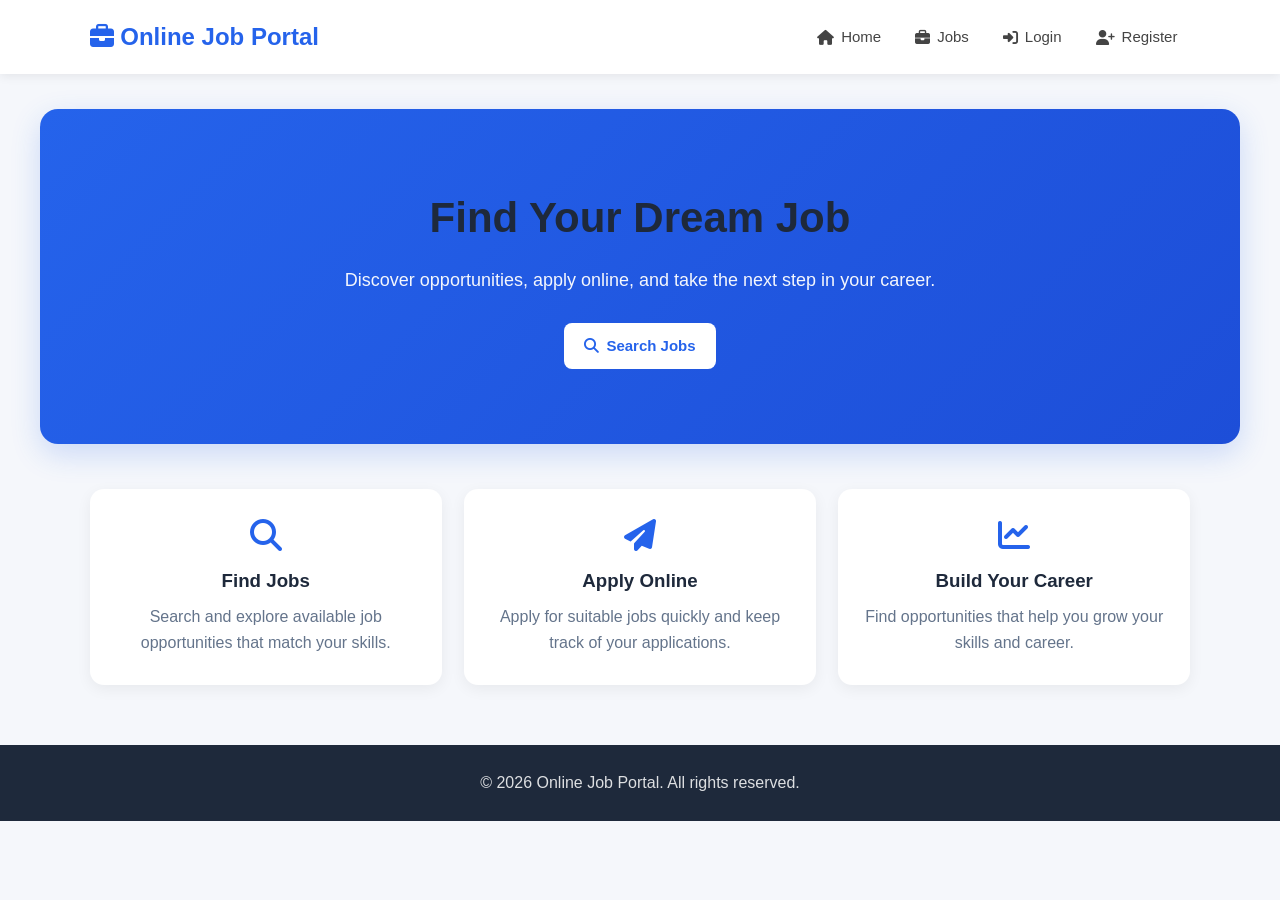
<file: frontend/index.html>
<!DOCTYPE html>
<html lang="en">

<head>
    <meta charset="UTF-8">
    <meta name="viewport" content="width=device-width, initial-scale=1.0">

    <title>Online Job Portal</title>

    <!-- Font Awesome -->
    <link rel="stylesheet"
          href="https://cdnjs.cloudflare.com/ajax/libs/font-awesome/6.5.2/css/all.min.css">

    <!-- Main CSS -->
    <link rel="stylesheet" href="style.css">
</head>

<body>

    <!-- =========================
         NAVIGATION
    ========================== -->

    <nav>

        <h2>
            <i class="fa-solid fa-briefcase"></i>
            Online Job Portal
        </h2>

        <ul id="navigationMenu">
            <!-- Navigation created by JavaScript -->
        </ul>

    </nav>


    <!-- =========================
         HERO SECTION
    ========================== -->

    <section class="hero">

        <h1>
            Find Your Dream Job
        </h1>

        <p>
            Discover opportunities, apply online,
            and take the next step in your career.
        </p>

        <a href="jobs.html" class="btn">

            <i class="fa-solid fa-magnifying-glass"></i>
            Search Jobs

        </a>

    </section>


    <!-- =========================
         FEATURES
    ========================== -->

    <section class="features">

        <div class="feature-card">

            <i class="fa-solid fa-magnifying-glass"></i>

            <h3>
                Find Jobs
            </h3>

            <p>
                Search and explore available job
                opportunities that match your skills.
            </p>

        </div>


        <div class="feature-card">

            <i class="fa-solid fa-paper-plane"></i>

            <h3>
                Apply Online
            </h3>

            <p>
                Apply for suitable jobs quickly
                and keep track of your applications.
            </p>

        </div>


        <div class="feature-card">

            <i class="fa-solid fa-chart-line"></i>

            <h3>
                Build Your Career
            </h3>

            <p>
                Find opportunities that help you
                grow your skills and career.
            </p>

        </div>

    </section>


    <!-- =========================
         FOOTER
    ========================== -->

    <footer>

        <p>
            © 2026 Online Job Portal.
            All rights reserved.
        </p>

    </footer>


    <!-- =========================
         JAVASCRIPT
    ========================== -->

    <script>

        const navigationMenu =
            document.getElementById("navigationMenu");


        /*
         * Get login information
         */

        const loggedInEmail =
            localStorage.getItem("loggedInEmail");

        const loggedInRole =
            localStorage.getItem("loggedInRole");


        /* =========================
           LOGGED-IN USER
        ========================== */

        if (loggedInEmail) {

            /*
             * Common navigation
             */

            let navigationHTML = `

                <li>
                    <a href="index.html">
                        <i class="fa-solid fa-house"></i>
                        Home
                    </a>
                </li>

                <li>
                    <a href="jobs.html">
                        <i class="fa-solid fa-briefcase"></i>
                        Jobs
                    </a>
                </li>
            `;


            /*
             * Admin navigation
             */

            if (loggedInRole === "Admin") {

                navigationHTML += `

                    <li>
                        <a href="admin.html">
                            <i class="fa-solid fa-user-shield"></i>
                            Admin Panel
                        </a>
                    </li>

                `;

            }


            /*
             * Job Seeker navigation
             */

            else {

                navigationHTML += `

                    <li>
                        <a href="my-applications.html">
                            <i class="fa-solid fa-file-lines"></i>
                            My Applications
                        </a>
                    </li>

                    <li>
                        <a href="profile.html">
                            <i class="fa-solid fa-user"></i>
                            My Profile
                        </a>
                    </li>

                `;

            }


            /*
             * Logout
             */

            navigationHTML += `

                <li>
                    <a href="#" id="logoutLink">
                        <i class="fa-solid fa-right-from-bracket"></i>
                        Logout
                    </a>
                </li>

            `;


            navigationMenu.innerHTML =
                navigationHTML;


            /* =========================
               LOGOUT
            ========================== */

            document
                .getElementById("logoutLink")
                .addEventListener(
                    "click",
                    function (event) {

                        event.preventDefault();


                        localStorage.removeItem(
                            "loggedInEmail"
                        );

                        localStorage.removeItem(
                            "loggedInName"
                        );

                        localStorage.removeItem(
                            "loggedInRole"
                        );

                        localStorage.removeItem(
                            "loggedInUserId"
                        );


                        window.location.href =
                            "index.html";

                    }
                );

        }


        /* =========================
           LOGGED-OUT USER
        ========================== */

        else {

            navigationMenu.innerHTML = `

                <li>
                    <a href="index.html">
                        <i class="fa-solid fa-house"></i>
                        Home
                    </a>
                </li>

                <li>
                    <a href="jobs.html">
                        <i class="fa-solid fa-briefcase"></i>
                        Jobs
                    </a>
                </li>

                <li>
                    <a href="login.html">
                        <i class="fa-solid fa-right-to-bracket"></i>
                        Login
                    </a>
                </li>

                <li>
                    <a href="register.html">
                        <i class="fa-solid fa-user-plus"></i>
                        Register
                    </a>
                </li>

            `;

        }

    </script>

</body>

</html>
</file>
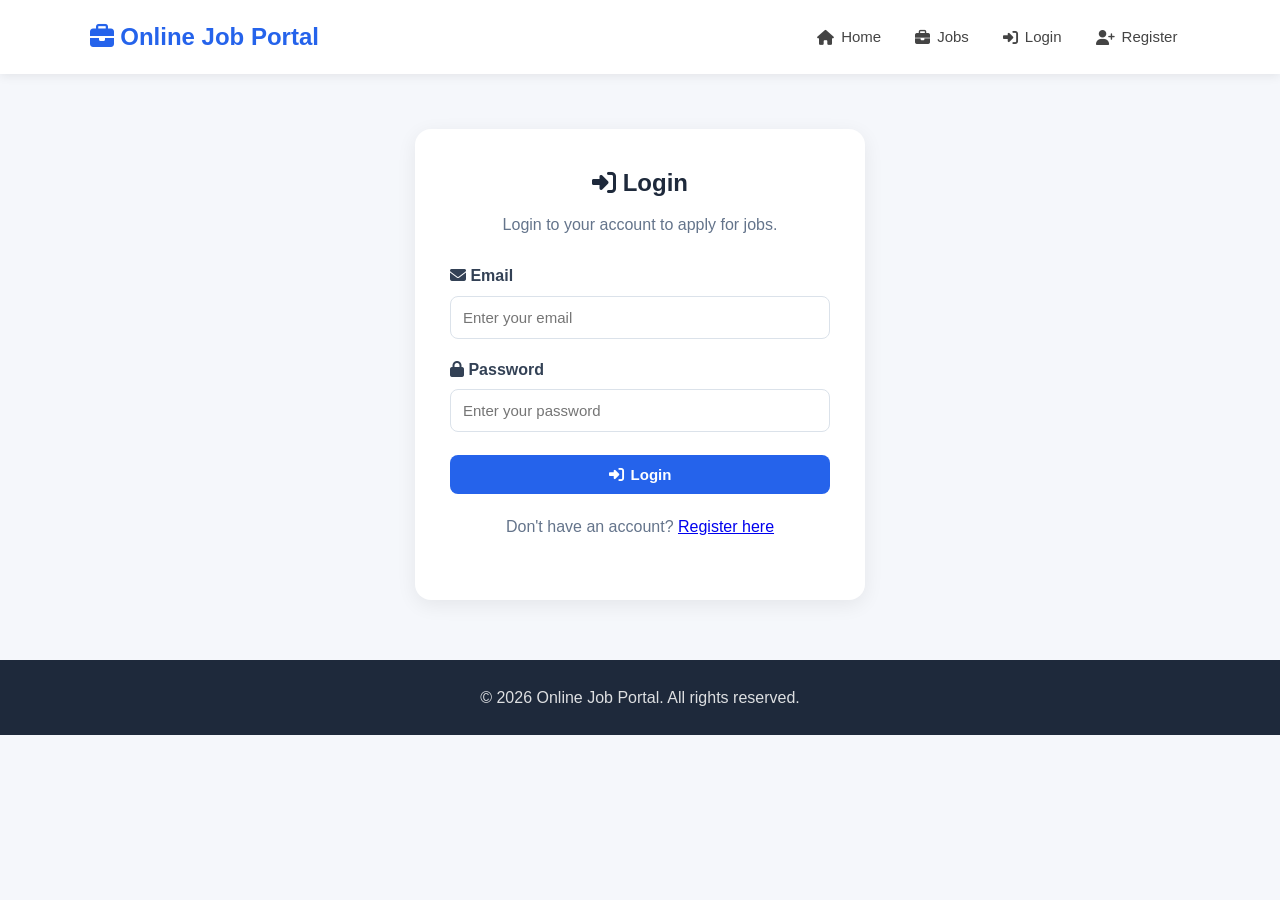
<file: frontend/admin.html>
<!DOCTYPE html>

<html lang="en">

<head>
    <meta charset="UTF-8">
    <meta name="viewport" content="width=device-width, initial-scale=1.0">

<title>Admin Panel - Online Job Portal</title>

<link rel="stylesheet" href="style.css">

<style>
    .admin-page {
        padding: 40px 20px;
        min-height: 75vh;
    }

    .admin-container {
        max-width: 1200px;
        margin: auto;
    }

    .admin-header {
        margin-bottom: 30px;
    }

    .admin-header h1 {
        margin-bottom: 8px;
    }

    .admin-header p {
        color: #666;
    }

    .admin-stats {
        display: grid;
        grid-template-columns: repeat(5, 1fr);
        gap: 18px;
        margin-bottom: 35px;
    }

    .admin-stat {
        background: white;
        border-radius: 12px;
        padding: 22px;
        box-shadow: 0 4px 15px rgba(0, 0, 0, 0.08);
        border: 1px solid #eee;
    }

    .admin-stat h3 {
        margin: 0 0 10px;
        font-size: 14px;
        color: #666;
    }

    .admin-stat .number {
        font-size: 28px;
        font-weight: 700;
        color: #2563eb;
    }

    .applications-header {
        display: flex;
        justify-content: space-between;
        align-items: center;
        margin-bottom: 20px;
    }

    .applications-header h2 {
        margin: 0;
    }

    .refresh-btn {
        border: none;
        background: #2563eb;
        color: white;
        padding: 10px 18px;
        border-radius: 8px;
        cursor: pointer;
        font-size: 14px;
    }

    .refresh-btn:hover {
        background: #1d4ed8;
    }

    .admin-applications {
        display: grid;
        gap: 20px;
    }

    .admin-application-card {
        background: white;
        border-radius: 14px;
        padding: 24px;
        border: 1px solid #e5e7eb;
        box-shadow: 0 4px 15px rgba(0, 0, 0, 0.06);
    }

    .application-top {
        margin-bottom: 20px;
    }

    .application-top h3 {
        margin: 0 0 6px;
        color: #111827;
    }

    .application-id {
        color: #6b7280;
        font-size: 13px;
    }

    .application-details {
        display: grid;
        grid-template-columns: repeat(2, 1fr);
        gap: 15px;
        margin-bottom: 20px;
    }

    .detail-box {
        background: #f8fafc;
        padding: 14px;
        border-radius: 9px;
    }

    .detail-label {
        display: block;
        font-size: 12px;
        color: #6b7280;
        margin-bottom: 5px;
        font-weight: 600;
    }

    .detail-value {
        color: #111827;
        font-size: 14px;
        word-break: break-word;
    }

    .status-section {
        display: flex;
        align-items: center;
        gap: 12px;
        padding-top: 18px;
        border-top: 1px solid #eee;
    }

    .status-section label {
        font-weight: 600;
        font-size: 14px;
    }

    .status-select {
        padding: 9px 12px;
        border: 1px solid #d1d5db;
        border-radius: 7px;
        background: white;
        font-size: 14px;
        cursor: pointer;
    }

    .save-status-btn {
        border: none;
        background: #16a34a;
        color: white;
        padding: 9px 16px;
        border-radius: 7px;
        cursor: pointer;
        font-size: 14px;
    }

    .save-status-btn:hover {
        background: #15803d;
    }

    .save-status-btn:disabled {
        opacity: 0.6;
        cursor: not-allowed;
    }

    .status-message {
        font-size: 13px;
        font-weight: 600;
    }

    .success-message {
        color: #16a34a;
    }

    .error-message {
        color: #dc2626;
    }

    .admin-message {
        background: white;
        padding: 30px;
        border-radius: 12px;
        text-align: center;
        color: #666;
        border: 1px solid #eee;
    }

    @media (max-width: 1000px) {
        .admin-stats {
            grid-template-columns: repeat(3, 1fr);
        }
    }
    
    
    @media (max-width: 700px) {
        .admin-page {
            padding: 25px 15px;
        }

        .admin-stats {
            grid-template-columns: repeat(2, 1fr);
        }

        .application-details {
            grid-template-columns: 1fr;
        }

        .status-section {
            flex-wrap: wrap;
        }

        .applications-header {
            flex-direction: column;
            align-items: flex-start;
            gap: 12px;
        }
    }

    @media (max-width: 450px) {
        .admin-stats {
            grid-template-columns: 1fr;
        }
    }
</style>

</head>

<body>

<nav class="navbar">

    <div class="nav-container">

        <a href="index.html" class="logo">
            Online Job Portal
        </a>

        <div class="nav-links">

            <a href="index.html">Home</a>

            <a href="jobs.html">Jobs</a>

            <a href="admin.html" class="active">
                Admin Panel
            </a>

            <a href="#" onclick="logout()">
                Logout
            </a>

        </div>

    </div>

</nav>


<main class="admin-page">

    <div class="admin-container">

        <div class="admin-header">

            <h1>Admin Dashboard</h1>

            <p>
                Manage job applications and update applicant status.
            </p>

        </div>


        <div class="admin-stats">

            <div class="admin-stat">
                <h3>Total Applications</h3>
                <div class="number" id="totalCount">0</div>
            </div>

            <div class="admin-stat">
                <h3>Applied</h3>
                <div class="number" id="appliedCount">0</div>
            </div>

            <div class="admin-stat">
                <h3>Under Review</h3>
                <div class="number" id="reviewCount">0</div>
            </div>

            <div class="admin-stat">
                <h3>Shortlisted</h3>
                <div class="number" id="shortlistedCount">0</div>
            </div>

            <div class="admin-stat">
                <h3>Selected</h3>
                <div class="number" id="selectedCount">0</div>
            </div>

        </div>


        <div class="applications-header">

            <h2>All Applications</h2>

            <button
                class="refresh-btn"
                onclick="loadApplications()">
                🔄 Refresh
            </button>

        </div>


        <div
            id="applicationsContainer"
            class="admin-applications">

            <div class="admin-message">
                Loading applications...
            </div>

        </div>

    </div>

</main>


<footer class="footer">

    <p>
        © 2026 Online Job Portal. All rights reserved.
    </p>

</footer>


<script>

    const API_URL = "http://localhost:8080";

    const adminEmail =
        localStorage.getItem("loggedInEmail");

    const adminRole =
        localStorage.getItem("loggedInRole");


    // =========================
    // ADMIN PROTECTION
    // =========================

    if (
        !adminEmail ||
        adminRole !== "Admin"
    ) {

        alert("Admin access required.");

        window.location.href = "login.html";

    }


    // =========================
    // LOAD APPLICATIONS
    // =========================

    async function loadApplications() {

        const container =
            document.getElementById(
                "applicationsContainer"
            );

        container.innerHTML = `
            <div class="admin-message">
                Loading applications...
            </div>
        `;


        try {

            const response =
                await fetch(
                    `${API_URL}/admin/applications?email=${encodeURIComponent(adminEmail)}`
                );


            if (!response.ok) {

                throw new Error(
                    "Server returned an error."
                );

            }


            const data =
                await response.json();


            /*
             * Backend currently returns:
             *
             * [
             *   {...},
             *   {...}
             * ]
             *
             * So data itself is the applications array.
             */

            const applications =
                Array.isArray(data)
                    ? data
                    : data.applications;


            if (!Array.isArray(applications)) {

                throw new Error(
                    "Invalid applications response."
                );

            }


            updateStatistics(
                applications
            );


            if (
                applications.length === 0
            ) {

                container.innerHTML = `
                    <div class="admin-message">
                        No applications found.
                    </div>
                `;

                return;

            }


            container.innerHTML =
                applications
                    .map(
                        application =>
                            createApplicationCard(
                                application
                            )
                    )
                    .join("");


        } catch (error) {

            console.error(
                "Admin application error:",
                error
            );


            container.innerHTML = `
                <div class="admin-message">

                    <p>
                        Unable to load applications.
                    </p>

                    <p>
                        ${escapeHtml(error.message)}
                    </p>

                </div>
            `;

        }

    }


    // =========================
    // UPDATE STATISTICS
    // =========================

    function updateStatistics(
        applications
    ) {

        let applied = 0;

        let review = 0;

        let shortlisted = 0;

        let selected = 0;


        applications.forEach(
            application => {

                const status =
                    application.status;


                if (
                    status === "Applied"
                ) {

                    applied++;

                }

                else if (
                    status === "Under Review"
                ) {

                    review++;

                }

                else if (
                    status === "Shortlisted"
                ) {

                    shortlisted++;

                }

                else if (
                    status === "Selected"
                ) {

                    selected++;

                }

            }
        );


        document.getElementById(
            "totalCount"
        ).textContent =
            applications.length;


        document.getElementById(
            "appliedCount"
        ).textContent =
            applied;


        document.getElementById(
            "reviewCount"
        ).textContent =
            review;


        document.getElementById(
            "shortlistedCount"
        ).textContent =
            shortlisted;


        document.getElementById(
            "selectedCount"
        ).textContent =
            selected;

    }


    // =========================
    // CREATE APPLICATION CARD
    // =========================

    function createApplicationCard(
        application
    ) {

        const status =
            application.status ||
            "Applied";


        return `

            <div
                class="admin-application-card"
                id="application-${application.id}">


                <div class="application-top">

                    <h3>
                        ${escapeHtml(
                            application.applicantName
                        )}
                    </h3>

                    <div class="application-id">

                        Application ID:
                        #${application.id}

                    </div>

                </div>


                <div class="application-details">


                    <div class="detail-box">

                        <span class="detail-label">
                            Applicant Email
                        </span>

                        <span class="detail-value">
                            ${escapeHtml(
                                application.applicantEmail
                            )}
                        </span>

                    </div>


                    <div class="detail-box">

                        <span class="detail-label">
                            Job Title
                        </span>

                        <span class="detail-value">
                            ${escapeHtml(
                                application.title
                            )}
                        </span>

                    </div>


                    <div class="detail-box">

                        <span class="detail-label">
                            Company
                        </span>

                        <span class="detail-value">
                            ${escapeHtml(
                                application.company
                            )}
                        </span>

                    </div>


                    <div class="detail-box">

                        <span class="detail-label">
                            Location
                        </span>

                        <span class="detail-value">
                            ${escapeHtml(
                                application.location
                            )}
                        </span>

                    </div>


                    <div class="detail-box">

                        <span class="detail-label">
                            Experience
                        </span>

                        <span class="detail-value">
                            ${escapeHtml(
                                application.experience
                            )}
                        </span>

                    </div>


                    <div class="detail-box">

                        <span class="detail-label">
                            Applied At
                        </span>

                        <span class="detail-value">
                            ${escapeHtml(
                                application.appliedAt
                            )}
                        </span>

                    </div>


                </div>


                <div class="status-section">


                    <label>
                        Status:
                    </label>


                    <select
                        class="status-select"
                        id="status-${application.id}">

                        <option
                            value="Applied"
                            ${status === "Applied" ? "selected" : ""}>
                            Applied
                        </option>

                        <option
                            value="Under Review"
                            ${status === "Under Review" ? "selected" : ""}>
                            Under Review
                        </option>

                        <option
                            value="Shortlisted"
                            ${status === "Shortlisted" ? "selected" : ""}>
                            Shortlisted
                        </option>

                        <option
                            value="Selected"
                            ${status === "Selected" ? "selected" : ""}>
                            Selected
                        </option>

                        <option
                            value="Rejected"
                            ${status === "Rejected" ? "selected" : ""}>
                            Rejected
                        </option>

                    </select>


                    <button
                        class="save-status-btn"
                        onclick="updateStatus(${application.id})">

                        Save Status

                    </button>


                    <span
                        id="message-${application.id}"
                        class="status-message">
                    </span>


                </div>


            </div>

        `;

    }


    // =========================
    // UPDATE STATUS
    // =========================

    async function updateStatus(
        applicationId
    ) {

        const select =
            document.getElementById(
                `status-${applicationId}`
            );


        const message =
            document.getElementById(
                `message-${applicationId}`
            );


        const button =
            document.querySelector(
                `#application-${applicationId} .save-status-btn`
            );


        const status =
            select.value;


        message.textContent =
            "Updating...";


        message.className =
            "status-message";


        button.disabled = true;


        try {

            const response =
                await fetch(
                    `${API_URL}/admin/status`,
                    {

                        method: "POST",

                        headers: {
                            "Content-Type":
                                "application/json"
                        },

                        body: JSON.stringify({

                            applicationId:
                                applicationId,

                            adminEmail:
                                adminEmail,

                            status:
                                status

                        })

                    }
                );


            const data =
                await response.json();


            if (
                !response.ok ||
                !data.success
            ) {

                throw new Error(
                    data.message ||
                    "Unable to update status."
                );

            }


            message.textContent =
                "✓ Status updated";


            message.className =
                "status-message success-message";


            setTimeout(
                () => {
                    loadApplications();
                },
                700
            );


        } catch (error) {

            console.error(error);


            message.textContent =
                "Update failed";


            message.className =
                "status-message error-message";

        }


        finally {

            button.disabled = false;

        }

    }


    // =========================
    // ESCAPE HTML
    // =========================

    function escapeHtml(
        value
    ) {

        if (
            value === null ||
            value === undefined
        ) {

            return "";

        }


        return String(value)

            .replace(
                /&/g,
                "&amp;"
            )

            .replace(
                /</g,
                "&lt;"
            )

            .replace(
                />/g,
                "&gt;"
            )

            .replace(
                /"/g,
                "&quot;"
            )

            .replace(
                /'/g,
                "&#039;"
            );

    }


    // =========================
    // LOGOUT
    // =========================

    function logout() {

        localStorage.removeItem(
            "loggedInEmail"
        );

        localStorage.removeItem(
            "loggedInName"
        );

        localStorage.removeItem(
            "loggedInRole"
        );

        localStorage.removeItem(
            "loggedInUserId"
        );


        window.location.href =
            "index.html";

    }


    // =========================
    // INITIAL LOAD
    // =========================

    loadApplications();

</script>

</body>

</html>
</file>
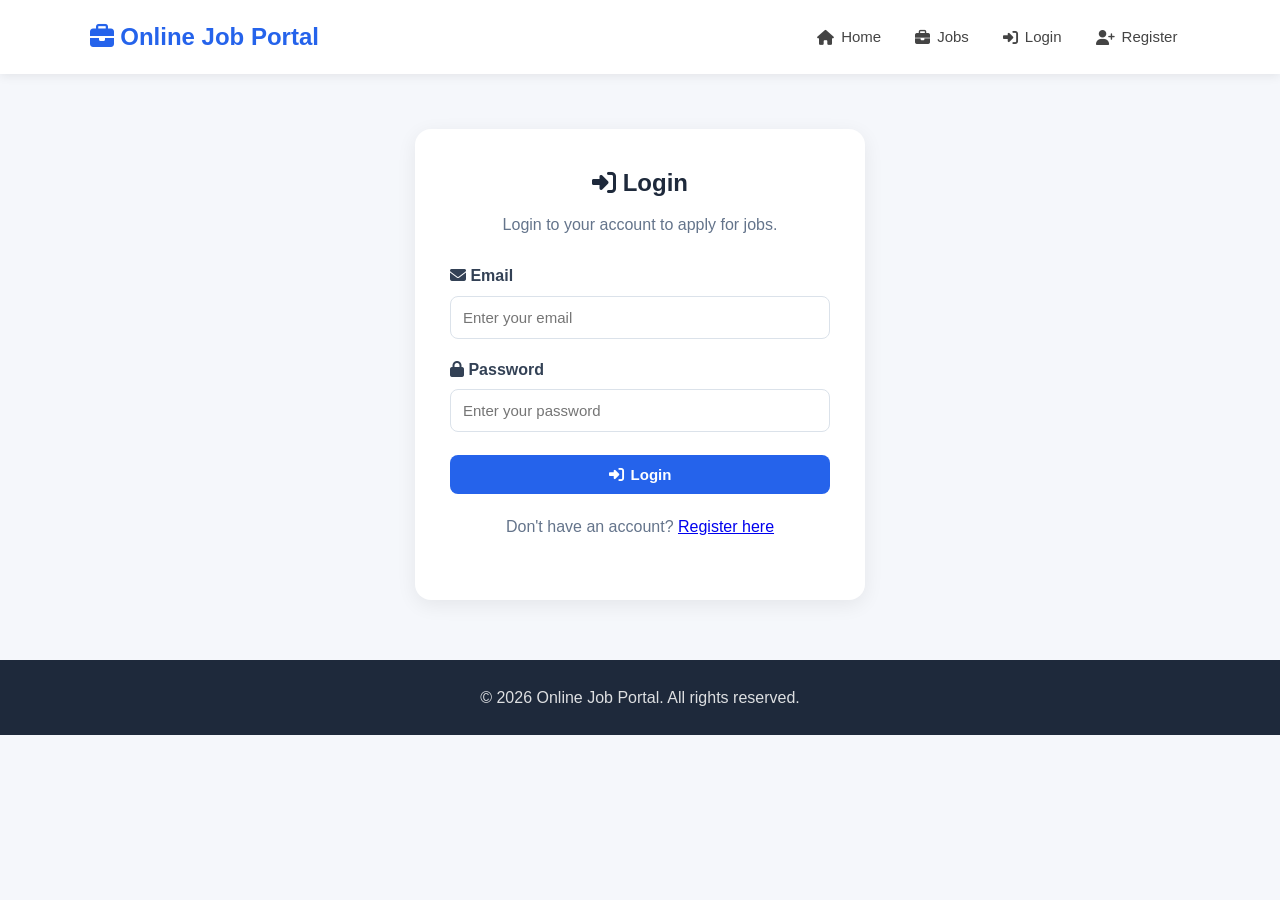
<file: frontend/jobs.html>
<!DOCTYPE html>
<html lang="en">

<head>

    <meta charset="UTF-8">

    <meta name="viewport"
          content="width=device-width, initial-scale=1.0">

    <title>Jobs - Online Job Portal</title>


    <!-- Font Awesome -->
    <link rel="stylesheet"
          href="https://cdnjs.cloudflare.com/ajax/libs/font-awesome/6.5.2/css/all.min.css">


    <!-- Main CSS -->
    <link rel="stylesheet"
          href="style.css">

</head>


<body>


    <!-- =========================
         NAVIGATION
    ========================== -->

    <nav>

        <h2>

            <i class="fa-solid fa-briefcase"></i>

            Online Job Portal

        </h2>


        <!-- Navigation is created by JavaScript -->

        <ul id="navigationMenu">

        </ul>

    </nav>



    <!-- =========================
         MAIN CONTENT
    ========================== -->

    <main class="container">


        <!-- =========================
             WELCOME MESSAGE
        ========================== -->

        <div style="text-align: center; margin-bottom: 30px;">

            <h2 id="welcomeMessage">

                Welcome 👋

            </h2>

        </div>



        <!-- =========================
             PAGE HEADING
        ========================== -->

        <div class="page-title">

            <h1>

                <i class="fa-solid fa-briefcase"></i>

                Available Jobs

            </h1>

        </div>


        <p class="page-subtitle">

            Search and filter available job opportunities.

        </p>



        <!-- =========================
             SEARCH & FILTER
        ========================== -->

        <div class="search-box">

            <div style="
                display: grid;
                grid-template-columns: 2fr 1fr 1fr auto auto;
                gap: 12px;
                align-items: center;
            ">


                <!-- Keyword -->

                <input
                    type="text"
                    id="searchInput"
                    placeholder="Search by job title or company..."
                >



                <!-- Location -->

                <select id="locationFilter">

                    <option value="">

                        All Locations

                    </option>

                </select>



                <!-- Experience -->

                <select id="experienceFilter">

                    <option value="">

                        All Experience Levels

                    </option>

                </select>



                <!-- Search Button -->

                <button id="searchBtn">

                    <i class="fa-solid fa-magnifying-glass"></i>

                    Search

                </button>



                <!-- Clear Button -->

                <button id="clearBtn">

                    <i class="fa-solid fa-xmark"></i>

                    Clear

                </button>


            </div>

        </div>



        <!-- =========================
             JOBS
        ========================== -->

        <div id="jobsContainer"
             class="jobs-container">


            <div class="empty-state">

                <i class="fa-solid fa-spinner"></i>

                <p>

                    Loading jobs...

                </p>

            </div>

        </div>


    </main>



    <!-- =========================
         FOOTER
    ========================== -->

    <footer>

        <p>

            © 2026 Online Job Portal.
            All rights reserved.

        </p>

    </footer>



    <!-- =========================
         JAVASCRIPT
    ========================== -->

    <script>


        /* =========================
           API
        ========================== */

        const API_URL =
            "http://localhost:8080";


        let allJobs = [];



        /* =========================
           LOGIN INFORMATION
        ========================== */

        const loggedInEmail =
            localStorage.getItem("loggedInEmail");


        const loggedInName =
            localStorage.getItem("loggedInName");


        const loggedInRole =
            localStorage.getItem("loggedInRole");



        /* =========================
           LOGIN CHECK
        ========================== */

        if (!loggedInEmail) {

            window.location.href =
                "login.html";

        }



        /* =========================
           DYNAMIC NAVIGATION
        ========================== */

        const navigationMenu =
            document.getElementById("navigationMenu");


        let navigationHTML = `


            <!-- HOME -->

            <li>

                <a href="index.html">

                    <i class="fa-solid fa-house"></i>

                    Home

                </a>

            </li>



            <!-- JOBS -->

            <li>

                <a href="jobs.html">

                    <i class="fa-solid fa-briefcase"></i>

                    Jobs

                </a>

            </li>


        `;



        /* =========================
           ADMIN NAVIGATION
        ========================== */

        if (loggedInRole === "Admin") {


            navigationHTML += `


                <li>

                    <a href="admin.html">

                        <i class="fa-solid fa-user-shield"></i>

                        Admin Panel

                    </a>

                </li>


            `;

        }



        /* =========================
           JOB SEEKER NAVIGATION
        ========================== */

        else {


            navigationHTML += `


                <li>

                    <a href="my-applications.html">

                        <i class="fa-solid fa-file-lines"></i>

                        My Applications

                    </a>

                </li>



                <li>

                    <a href="profile.html">

                        <i class="fa-solid fa-user"></i>

                        My Profile

                    </a>

                </li>


            `;

        }



        /* =========================
           LOGOUT NAVIGATION
        ========================== */

        navigationHTML += `


            <li>

                <a href="#"
                   id="logoutLink">

                    <i class="fa-solid fa-right-from-bracket"></i>

                    Logout

                </a>

            </li>


        `;



        navigationMenu.innerHTML =
            navigationHTML;



        /* =========================
           WELCOME MESSAGE
        ========================== */

        const welcomeMessage =
            document.getElementById(
                "welcomeMessage"
            );


        if (loggedInName) {

            welcomeMessage.innerHTML =
                `Welcome, ${escapeHtml(loggedInName)} 👋`;

        }



        /* =========================
           LOAD JOBS
        ========================== */

        async function loadJobs() {


            try {


                const response =
                    await fetch(
                        `${API_URL}/jobs`
                    );


                if (!response.ok) {

                    throw new Error(
                        "Failed to load jobs"
                    );

                }


                allJobs =
                    await response.json();


                createFilters(allJobs);


                displayJobs(allJobs);


            }


            catch (error) {


                console.error(error);


                document.getElementById(
                    "jobsContainer"
                ).innerHTML = `


                    <div class="empty-state">


                        <i class="fa-solid fa-triangle-exclamation"></i>


                        <p>

                            Unable to load jobs.

                        </p>


                        <p>

                            Please make sure the backend server is running.

                        </p>


                    </div>


                `;

            }

        }



        /* =========================
           CREATE FILTER OPTIONS
        ========================== */

        function createFilters(jobs) {


            const locationFilter =
                document.getElementById(
                    "locationFilter"
                );


            const experienceFilter =
                document.getElementById(
                    "experienceFilter"
                );



            const locations =
                [
                    ...new Set(
                        jobs
                            .map(
                                job =>
                                    job.location
                            )
                            .filter(Boolean)
                    )
                ];



            const experiences =
                [
                    ...new Set(
                        jobs
                            .map(
                                job =>
                                    job.experience
                            )
                            .filter(Boolean)
                    )
                ];



            locations.sort();


            experiences.sort();



            locations.forEach(
                location => {


                    const option =
                        document.createElement(
                            "option"
                        );


                    option.value =
                        location;


                    option.textContent =
                        location;


                    locationFilter.appendChild(
                        option
                    );

                }
            );



            experiences.forEach(
                experience => {


                    const option =
                        document.createElement(
                            "option"
                        );


                    option.value =
                        experience;


                    option.textContent =
                        experience;


                    experienceFilter.appendChild(
                        option
                    );

                }
            );

        }



        /* =========================
           DISPLAY JOBS
        ========================== */

        function displayJobs(jobs) {


            const container =
                document.getElementById(
                    "jobsContainer"
                );



            if (!jobs ||
                jobs.length === 0) {


                container.innerHTML = `


                    <div class="empty-state">


                        <i class="fa-solid fa-magnifying-glass"></i>


                        <h3>

                            No Jobs Found

                        </h3>


                        <p>

                            Try changing your search or filters.

                        </p>


                    </div>


                `;


                return;

            }



            container.innerHTML = "";



            jobs.forEach(
                job => {


                    const card =
                        document.createElement(
                            "div"
                        );


                    card.className =
                        "job-card";



                    card.innerHTML = `


                        <h3>

                            <i class="fa-solid fa-briefcase"></i>

                            ${escapeHtml(job.title)}

                        </h3>



                        <p>

                            <strong>

                                <i class="fa-solid fa-building"></i>

                                Company:

                            </strong>

                            ${escapeHtml(job.company)}

                        </p>



                        <p>

                            <strong>

                                <i class="fa-solid fa-location-dot"></i>

                                Location:

                            </strong>

                            ${escapeHtml(job.location)}

                        </p>



                        <p>

                            <strong>

                                <i class="fa-solid fa-user-clock"></i>

                                Experience:

                            </strong>

                            ${escapeHtml(job.experience)}

                        </p>



                        <button
                            class="apply-btn"
                            data-job-id="${job.id}"
                        >

                            <i class="fa-solid fa-paper-plane"></i>

                            Apply Now

                        </button>


                    `;



                    container.appendChild(
                        card
                    );

                }
            );



            /* =========================
               APPLY BUTTONS
            ========================== */

            document
                .querySelectorAll(
                    ".apply-btn"
                )
                .forEach(
                    button => {


                        button.addEventListener(
                            "click",
                            function () {


                                const jobId =
                                    this.getAttribute(
                                        "data-job-id"
                                    );


                                applyForJob(
                                    jobId
                                );

                            }
                        );

                    }
                );

        }



        /* =========================
           SEARCH JOBS
        ========================== */

        function searchJobs() {


            const searchText =
                document.getElementById(
                    "searchInput"
                )
                .value
                .trim()
                .toLowerCase();



            const location =
                document.getElementById(
                    "locationFilter"
                ).value;



            const experience =
                document.getElementById(
                    "experienceFilter"
                ).value;



            const filteredJobs =
                allJobs.filter(
                    job => {


                        const matchesSearch =
                            !searchText ||
                            job.title
                                .toLowerCase()
                                .includes(
                                    searchText
                                ) ||
                            job.company
                                .toLowerCase()
                                .includes(
                                    searchText
                                );



                        const matchesLocation =
                            !location ||
                            job.location ===
                                location;



                        const matchesExperience =
                            !experience ||
                            job.experience ===
                                experience;



                        return (
                            matchesSearch &&
                            matchesLocation &&
                            matchesExperience
                        );

                    }
                );



            displayJobs(
                filteredJobs
            );

        }



        /* =========================
           APPLY FOR JOB
        ========================== */

        async function applyForJob(
            jobId
        ) {


            if (!loggedInEmail) {


                window.location.href =
                    "login.html";


                return;

            }



            const job =
                allJobs.find(
                    item =>
                        String(item.id) ===
                        String(jobId)
                );



            if (!job) {


                alert(
                    "Job not found."
                );


                return;

            }



            const applicationData = {


                jobId:
                    Number(jobId),


                applicantName:
                    loggedInName ||
                    "Applicant",


                applicantEmail:
                    loggedInEmail

            };



            try {


                const response =
                    await fetch(
                        `${API_URL}/apply`,
                        {

                            method: "POST",


                            headers: {

                                "Content-Type":
                                    "application/json"

                            },


                            body:
                                JSON.stringify(
                                    applicationData
                                )

                        }
                    );



                const data =
                    await response.json();



                if (
                    response.ok &&
                    data.success
                ) {


                    alert(
                        "Application submitted successfully!"
                    );


                    loadJobs();

                }


                else {


                    alert(
                        data.message ||
                        "Unable to apply for this job."
                    );

                }

            }


            catch (error) {


                console.error(error);


                alert(
                    "Unable to connect to the server."
                );

            }

        }



        /* =========================
           CLEAR FILTERS
        ========================== */

        document
            .getElementById(
                "clearBtn"
            )
            .addEventListener(
                "click",
                function () {


                    document.getElementById(
                        "searchInput"
                    ).value = "";


                    document.getElementById(
                        "locationFilter"
                    ).value = "";


                    document.getElementById(
                        "experienceFilter"
                    ).value = "";


                    displayJobs(
                        allJobs
                    );

                }
            );



        /* =========================
           SEARCH BUTTON
        ========================== */

        document
            .getElementById(
                "searchBtn"
            )
            .addEventListener(
                "click",
                searchJobs
            );



        /* =========================
           ENTER KEY SEARCH
        ========================== */

        document
            .getElementById(
                "searchInput"
            )
            .addEventListener(
                "keydown",
                function (event) {


                    if (
                        event.key ===
                        "Enter"
                    ) {


                        searchJobs();

                    }

                }
            );



        /* =========================
           LOGOUT
        ========================== */

        document
            .getElementById(
                "logoutLink"
            )
            .addEventListener(
                "click",
                function (event) {


                    event.preventDefault();



                    localStorage.removeItem(
                        "loggedInEmail"
                    );


                    localStorage.removeItem(
                        "loggedInName"
                    );


                    localStorage.removeItem(
                        "loggedInRole"
                    );


                    localStorage.removeItem(
                        "loggedInUserId"
                    );


                    window.location.href =
                        "index.html";

                }
            );



        /* =========================
           HTML ESCAPE
        ========================== */

        function escapeHtml(value) {


            if (
                value === null ||
                value === undefined
            ) {

                return "";

            }



            return String(value)

                .replace(
                    /&/g,
                    "&amp;"
                )

                .replace(
                    /</g,
                    "&lt;"
                )

                .replace(
                    />/g,
                    "&gt;"
                )

                .replace(
                    /"/g,
                    "&quot;"
                )

                .replace(
                    /'/g,
                    "&#039;"
                );

        }



        /* =========================
           START
        ========================== */

        loadJobs();


    </script>


</body>

</html>
</file>
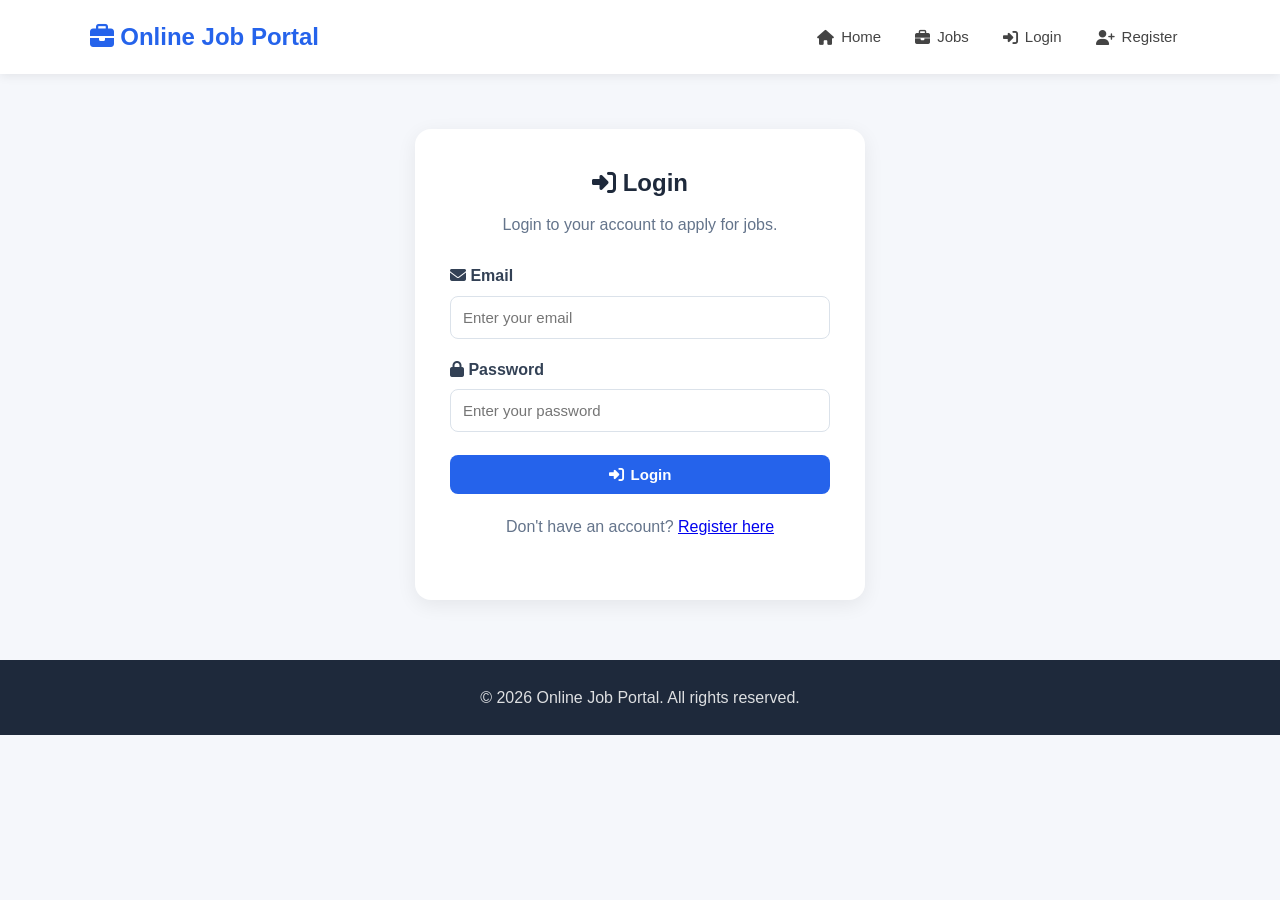
<file: frontend/login.html>
<!DOCTYPE html>
<html lang="en">

<head>
    <meta charset="UTF-8">
    <meta name="viewport" content="width=device-width, initial-scale=1.0">

    <title>Login - Online Job Portal</title>

    <!-- Font Awesome -->
    <link rel="stylesheet"
          href="https://cdnjs.cloudflare.com/ajax/libs/font-awesome/6.5.2/css/all.min.css">

    <!-- Main CSS -->
    <link rel="stylesheet" href="style.css">
</head>

<body>

    <!-- =========================
         NAVIGATION
    ========================== -->

    <nav>

        <h2>
            <i class="fa-solid fa-briefcase"></i>
            Online Job Portal
        </h2>

        <ul>

            <li>
                <a href="index.html">
                    <i class="fa-solid fa-house"></i>
                    Home
                </a>
            </li>

            <li>
                <a href="jobs.html">
                    <i class="fa-solid fa-briefcase"></i>
                    Jobs
                </a>
            </li>

            <li>
                <a href="login.html">
                    <i class="fa-solid fa-right-to-bracket"></i>
                    Login
                </a>
            </li>

            <li>
                <a href="register.html">
                    <i class="fa-solid fa-user-plus"></i>
                    Register
                </a>
            </li>

        </ul>

    </nav>


    <!-- =========================
         LOGIN FORM
    ========================== -->

    <main class="form-container">

        <h2>
            <i class="fa-solid fa-right-to-bracket"></i>
            Login
        </h2>

        <p>
            Login to your account to apply for jobs.
        </p>


        <form id="loginForm">

            <!-- Email -->

            <div class="form-group">

                <label for="email">
                    <i class="fa-solid fa-envelope"></i>
                    Email
                </label>

                <input
                    type="email"
                    id="email"
                    placeholder="Enter your email"
                    required
                >

            </div>


            <!-- Password -->

            <div class="form-group">

                <label for="password">
                    <i class="fa-solid fa-lock"></i>
                    Password
                </label>

                <input
                    type="password"
                    id="password"
                    placeholder="Enter your password"
                    required
                >

            </div>


            <!-- Login button -->

            <button type="submit">

                <i class="fa-solid fa-right-to-bracket"></i>
                Login

            </button>

        </form>


        <!-- Message -->

        <div id="message"></div>


        <!-- Register -->

        <p style="margin-top: 20px;">

            Don't have an account?

            <a href="register.html">
                Register here
            </a>

        </p>

    </main>


    <!-- =========================
         FOOTER
    ========================== -->

    <footer>

        <p>
            © 2026 Online Job Portal.
            All rights reserved.
        </p>

    </footer>


    <!-- =========================
         JAVASCRIPT
    ========================== -->

    <script>

        const API_URL = "http://localhost:8080";


        document
            .getElementById("loginForm")
            .addEventListener(
                "submit",
                async function (event) {

                    event.preventDefault();


                    const email =
                        document
                            .getElementById("email")
                            .value
                            .trim();


                    const password =
                        document
                            .getElementById("password")
                            .value;


                    const message =
                        document
                            .getElementById("message");


                    message.className = "";
                    message.textContent = "";


                    try {

                        const response =
                            await fetch(
                                `${API_URL}/login`,
                                {
                                    method: "POST",

                                    headers: {
                                        "Content-Type":
                                            "application/json"
                                    },

                                    body:
                                        JSON.stringify({
                                            email: email,
                                            password: password
                                        })
                                }
                            );


                        const data =
                            await response.json();


                        if (response.ok &&
                            data.success) {


                            /*
                             * Store only the
                             * required login
                             * information.
                             *
                             * Password is NOT
                             * stored in localStorage.
                             */

                            localStorage.setItem(
                                "loggedInEmail",
                                data.user.email
                            );

                            localStorage.setItem(
                                "loggedInName",
                                data.user.name
                            );

                            localStorage.setItem(
                                "loggedInRole",
                                data.user.role
                            );

                            localStorage.setItem(
                                "loggedInUserId",
                                data.user.id
                            );


                            message.className =
                                "message success";

                            message.textContent =
                                "Login successful! Redirecting...";


                            setTimeout(
                                function () {

                                    window.location.href =
                                        "jobs.html";

                                },
                                800
                            );


                        } else {

                            message.className =
                                "message error";

                            message.textContent =
                                data.message ||
                                "Invalid email or password.";

                        }


                    } catch (error) {

                        console.error(error);

                        message.className =
                            "message error";

                        message.textContent =
                            "Unable to connect to the server. Please try again.";

                    }

                }
            );

    </script>

</body>

</html>
</file>
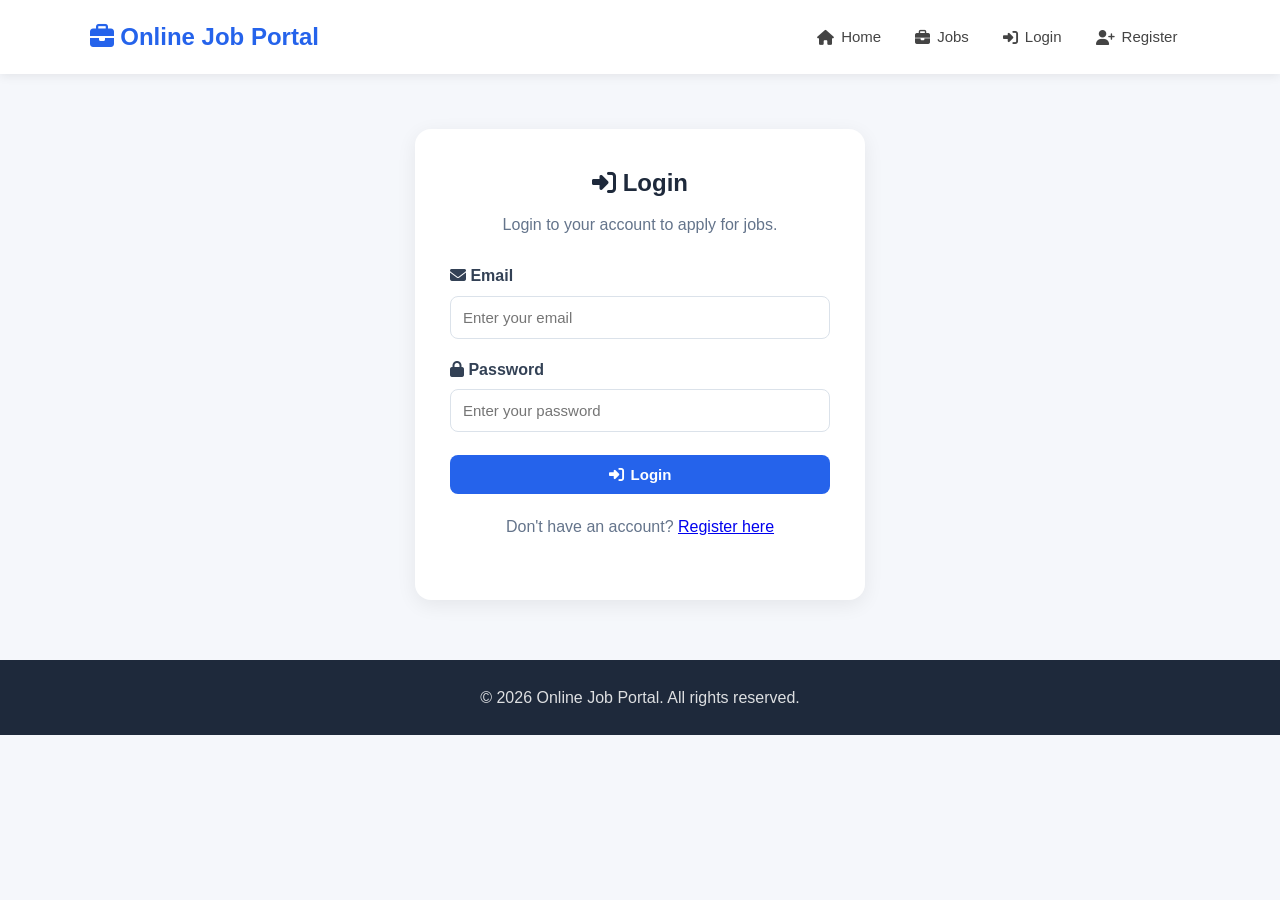
<file: frontend/my-applications.html>
<!DOCTYPE html>
<html lang="en">

<head>
    <meta charset="UTF-8">
    <meta name="viewport" content="width=device-width, initial-scale=1.0">

    <title>My Applications - Online Job Portal</title>

    <!-- Font Awesome -->
    <link rel="stylesheet"
          href="https://cdnjs.cloudflare.com/ajax/libs/font-awesome/6.5.2/css/all.min.css">

    <!-- Main CSS -->
    <link rel="stylesheet" href="style.css">

    <style>
        /* Application Status */

        .application-status {
            display: inline-flex;
            align-items: center;
            gap: 7px;
            padding: 7px 14px;
            border-radius: 20px;
            font-size: 14px;
            font-weight: 600;
            margin-bottom: 10px;
        }

        .status-applied {
            background: #fff3cd;
            color: #856404;
        }

        .status-review {
            background: #cfe2ff;
            color: #084298;
        }

        .status-shortlisted {
            background: #d1e7dd;
            color: #0f5132;
        }

        .status-rejected {
            background: #f8d7da;
            color: #842029;
        }

        .status-selected {
            background: #d1e7dd;
            color: #0f5132;
        }
    </style>
</head>

<body>

    <!-- =========================
         NAVIGATION
    ========================== -->

    <nav>

        <h2>
            <i class="fa-solid fa-briefcase"></i>
            Online Job Portal
        </h2>

        <ul>

            <li>
                <a href="index.html">
                    <i class="fa-solid fa-house"></i>
                    Home
                </a>
            </li>

            <li>
                <a href="jobs.html">
                    <i class="fa-solid fa-briefcase"></i>
                    Jobs
                </a>
            </li>

            <li>
                <a href="my-applications.html">
                    <i class="fa-solid fa-file-lines"></i>
                    My Applications
                </a>
            </li>

            <li>
                <a href="profile.html">
                    <i class="fa-solid fa-user"></i>
                    My Profile
                </a>
            </li>

            <li>
                <a href="#" id="logoutLink">
                    <i class="fa-solid fa-right-from-bracket"></i>
                    Logout
                </a>
            </li>

        </ul>

    </nav>


    <!-- =========================
         MAIN CONTENT
    ========================== -->

    <main class="container">

        <!-- Welcome -->

        <div style="text-align: center; margin-bottom: 30px;">

            <h2 id="welcomeMessage">
                Welcome 👋
            </h2>

        </div>


        <!-- Heading -->

        <div class="page-title">

            <h1>
                <i class="fa-solid fa-file-lines"></i>
                My Applications
            </h1>

        </div>

        <p class="page-subtitle">
            View the jobs you have applied for and track your application status.
        </p>


        <!-- Applications -->

        <div id="applicationsContainer">

            <div class="empty-state">

                <i class="fa-solid fa-spinner"></i>

                <p>
                    Loading applications...
                </p>

            </div>

        </div>

    </main>


    <!-- =========================
         FOOTER
    ========================== -->

    <footer>

        <p>
            © 2026 Online Job Portal.
            All rights reserved.
        </p>

    </footer>


    <!-- =========================
         JAVASCRIPT
    ========================== -->

    <script>

        const API_URL = "http://localhost:8080";


        /* =========================
           LOGIN CHECK
        ========================= */

        const loggedInEmail =
            localStorage.getItem("loggedInEmail");

        const loggedInName =
            localStorage.getItem("loggedInName");


        if (!loggedInEmail) {

            window.location.href = "login.html";

        }


        /* =========================
           WELCOME MESSAGE
        ========================= */

        const welcomeMessage =
            document.getElementById("welcomeMessage");


        if (loggedInName) {

            welcomeMessage.innerHTML =
                `Welcome, ${escapeHtml(loggedInName)} 👋`;

        }


        /* =========================
           GET STATUS CLASS
        ========================= */

        function getStatusClass(status) {

            const value =
                String(status || "Applied")
                    .trim()
                    .toLowerCase();

            if (value === "under review"
                || value === "review") {

                return "status-review";

            }

            if (value === "shortlisted") {

                return "status-shortlisted";

            }

            if (value === "rejected") {

                return "status-rejected";

            }

            if (value === "selected") {

                return "status-selected";

            }

            return "status-applied";
        }


        /* =========================
           GET STATUS ICON
        ========================= */

        function getStatusIcon(status) {

            const value =
                String(status || "Applied")
                    .trim()
                    .toLowerCase();

            if (value === "under review"
                || value === "review") {

                return "fa-magnifying-glass";

            }

            if (value === "shortlisted") {

                return "fa-star";

            }

            if (value === "rejected") {

                return "fa-xmark";

            }

            if (value === "selected") {

                return "fa-circle-check";

            }

            return "fa-check";
        }


        /* =========================
           LOAD APPLICATIONS
        ========================== */

        async function loadApplications() {

            const container =
                document.getElementById(
                    "applicationsContainer"
                );


            try {

                const response =
                    await fetch(
                        `${API_URL}/applications?email=${encodeURIComponent(loggedInEmail)}`
                    );


                if (!response.ok) {

                    throw new Error(
                        "Failed to load applications"
                    );

                }


                const data =
                    await response.json();


                /*
                 * Backend returns a direct array.
                 */

                if (!data ||
                    data.length === 0) {

                    container.innerHTML = `

                        <div class="empty-state">

                            <i class="fa-solid fa-file-circle-xmark"></i>

                            <h3>
                                No Applications Yet
                            </h3>

                            <p>
                                You have not applied for any jobs yet.
                            </p>

                            <br>

                            <a href="jobs.html" class="btn">

                                <i class="fa-solid fa-briefcase"></i>
                                Browse Jobs

                            </a>

                        </div>

                    `;

                    return;

                }


                container.innerHTML = "";


                data.forEach(application => {

                    const card =
                        document.createElement("div");


                    card.className =
                        "application-card";


                    // Get status from backend

                    const status =
                        application.status || "Applied";


                    const statusClass =
                        getStatusClass(status);


                    const statusIcon =
                        getStatusIcon(status);


                    card.innerHTML = `

                        <h3>
                            <i class="fa-solid fa-briefcase"></i>
                            ${escapeHtml(application.title)}
                        </h3>

                        <p>

                            <span class="application-status ${statusClass}">

                                <i class="fa-solid ${statusIcon}"></i>

                                ${escapeHtml(status)}

                            </span>

                        </p>

                        <p>
                            <strong>
                                <i class="fa-solid fa-building"></i>
                                Company:
                            </strong>
                            ${escapeHtml(application.company)}
                        </p>

                        <p>
                            <strong>
                                <i class="fa-solid fa-location-dot"></i>
                                Location:
                            </strong>
                            ${escapeHtml(application.location)}
                        </p>

                        <p>
                            <strong>
                                <i class="fa-solid fa-user-clock"></i>
                                Experience:
                            </strong>
                            ${escapeHtml(application.experience)}
                        </p>

                        <p>
                            <strong>
                                <i class="fa-solid fa-user"></i>
                                Applicant:
                            </strong>
                            ${escapeHtml(application.applicantName)}
                        </p>

                        <p>
                            <strong>
                                <i class="fa-solid fa-envelope"></i>
                                Email:
                            </strong>
                            ${escapeHtml(application.applicantEmail)}
                        </p>

                        <p>
                            <strong>
                                <i class="fa-solid fa-calendar-days"></i>
                                Applied On:
                            </strong>
                            ${escapeHtml(application.appliedAt)}
                        </p>

                    `;


                    container.appendChild(card);

                });


            } catch (error) {

                console.error(error);


                container.innerHTML = `

                    <div class="empty-state">

                        <i class="fa-solid fa-triangle-exclamation"></i>

                        <h3>
                            Unable to Load Applications
                        </h3>

                        <p>
                            Please make sure the backend server is running.
                        </p>

                    </div>

                `;

            }

        }


        /* =========================
           LOGOUT
        ========================== */

        document
            .getElementById("logoutLink")
            .addEventListener(
                "click",
                function (event) {

                    event.preventDefault();


                    localStorage.removeItem(
                        "loggedInEmail"
                    );

                    localStorage.removeItem(
                        "loggedInName"
                    );

                    localStorage.removeItem(
                        "loggedInRole"
                    );

                    localStorage.removeItem(
                        "loggedInUserId"
                    );


                    window.location.href =
                        "index.html";

                }
            );


        /* =========================
           HTML ESCAPE
        ========================== */

        function escapeHtml(value) {

            if (value === null ||
                value === undefined) {

                return "";

            }


            return String(value)
                .replace(/&/g, "&amp;")
                .replace(/</g, "&lt;")
                .replace(/>/g, "&gt;")
                .replace(/"/g, "&quot;")
                .replace(/'/g, "&#039;");

        }


        /* =========================
           START
        ========================== */

        loadApplications();

    </script>

</body>

</html>
</file>
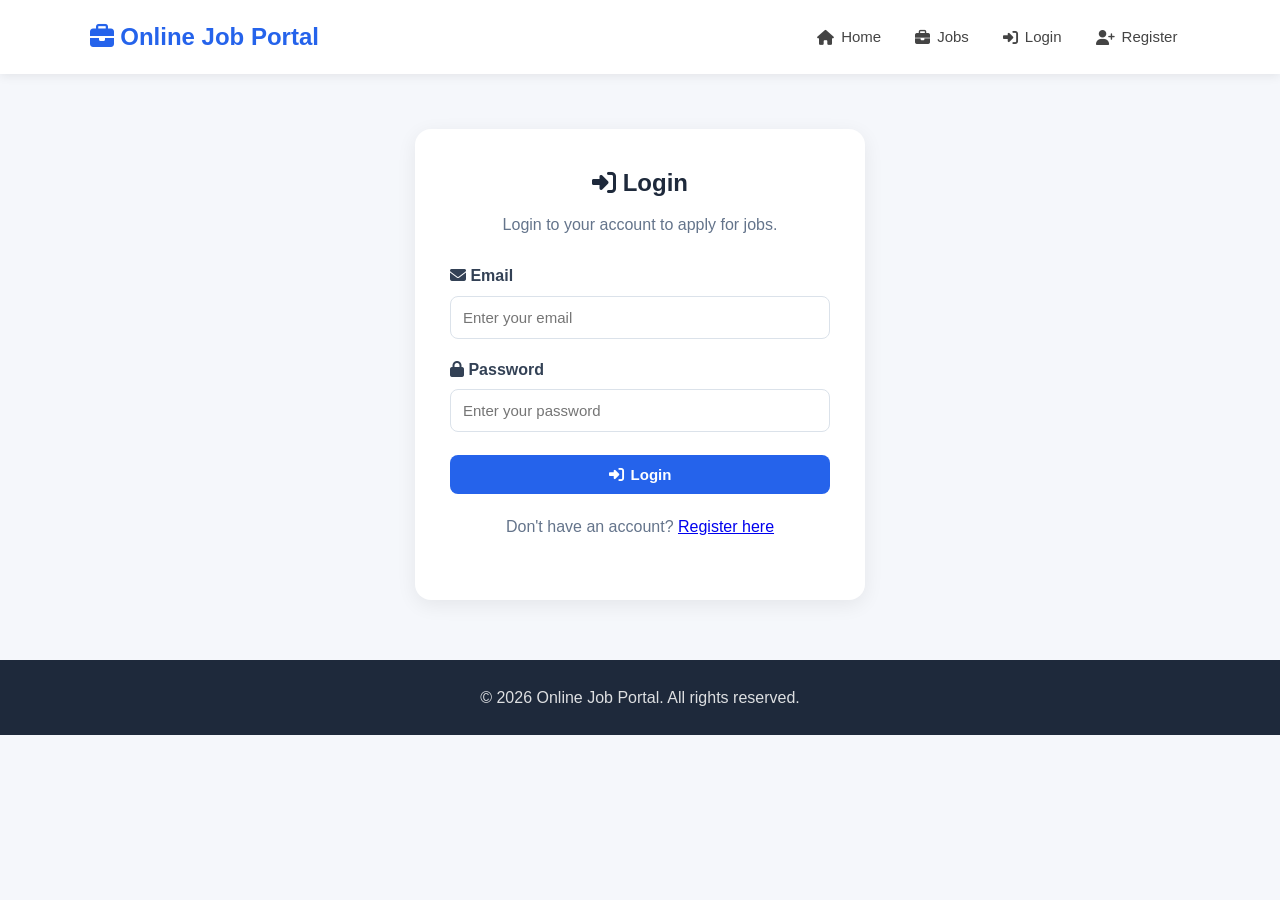
<file: frontend/profile.html>
<!DOCTYPE html>
<html lang="en">

<head>
    <meta charset="UTF-8">
    <meta name="viewport" content="width=device-width, initial-scale=1.0">

    <title>My Profile - Online Job Portal</title>

    <!-- Font Awesome -->
    <link rel="stylesheet"
          href="https://cdnjs.cloudflare.com/ajax/libs/font-awesome/6.5.2/css/all.min.css">

    <!-- Main CSS -->
    <link rel="stylesheet" href="style.css">
</head>

<body>

    <!-- =========================
         NAVIGATION
    ========================== -->

    <nav>

        <h2>
            <i class="fa-solid fa-briefcase"></i>
            Online Job Portal
        </h2>

        <ul>

            <li>
                <a href="index.html">
                    <i class="fa-solid fa-house"></i>
                    Home
                </a>
            </li>

            <li>
                <a href="jobs.html">
                    <i class="fa-solid fa-briefcase"></i>
                    Jobs
                </a>
            </li>

            <li>
                <a href="my-applications.html">
                    <i class="fa-solid fa-file-lines"></i>
                    My Applications
                </a>
            </li>

            <li>
                <a href="profile.html">
                    <i class="fa-solid fa-user"></i>
                    My Profile
                </a>
            </li>

            <li>
                <a href="#" id="logoutLink">
                    <i class="fa-solid fa-right-from-bracket"></i>
                    Logout
                </a>
            </li>

        </ul>

    </nav>


    <!-- =========================
         PROFILE
    ========================== -->

    <main class="container">

        <div class="profile-card">

            <div style="text-align: center; margin-bottom: 25px;">

                <div style="
                    width: 80px;
                    height: 80px;
                    margin: 0 auto 15px;
                    border-radius: 50%;
                    background: #eff6ff;
                    display: flex;
                    align-items: center;
                    justify-content: center;
                ">

                    <i class="fa-solid fa-user"
                       style="font-size: 36px; color: #2563eb;">
                    </i>

                </div>

                <h2>
                    My Profile
                </h2>

                <p style="color: #64748b;">
                    View your account information.
                </p>

            </div>


            <!-- Name -->

            <div class="profile-row">

                <span class="profile-label">

                    <i class="fa-solid fa-user"></i>
                    Name

                </span>

                <span
                    class="profile-value"
                    id="profileName">
                </span>

            </div>


            <!-- Email -->

            <div class="profile-row">

                <span class="profile-label">

                    <i class="fa-solid fa-envelope"></i>
                    Email

                </span>

                <span
                    class="profile-value"
                    id="profileEmail">
                </span>

            </div>


            <!-- Role -->

            <div class="profile-row">

                <span class="profile-label">

                    <i class="fa-solid fa-user-tag"></i>
                    Role

                </span>

                <span
                    class="profile-value"
                    id="profileRole">
                </span>

            </div>


            <!-- Browse Jobs -->

            <div style="text-align: center; margin-top: 30px;">

                <a href="jobs.html" class="btn">

                    <i class="fa-solid fa-briefcase"></i>
                    Browse Jobs

                </a>

            </div>

        </div>

    </main>


    <!-- =========================
         FOOTER
    ========================== -->

    <footer>

        <p>
            © 2026 Online Job Portal.
            All rights reserved.
        </p>

    </footer>


    <!-- =========================
         JAVASCRIPT
    ========================== -->

    <script>

        /* =========================
           LOGIN CHECK
        ========================== */

        const loggedInEmail =
            localStorage.getItem("loggedInEmail");

        const loggedInName =
            localStorage.getItem("loggedInName");

        const loggedInRole =
            localStorage.getItem("loggedInRole");


        if (!loggedInEmail) {

            window.location.href = "login.html";

        }


        /* =========================
           DISPLAY PROFILE
        ========================== */

        document.getElementById(
            "profileName"
        ).textContent =
            loggedInName || "Not available";


        document.getElementById(
            "profileEmail"
        ).textContent =
            loggedInEmail || "Not available";


        document.getElementById(
            "profileRole"
        ).textContent =
            loggedInRole || "Job Seeker";


        /* =========================
           LOGOUT
        ========================== */

        document
            .getElementById("logoutLink")
            .addEventListener(
                "click",
                function (event) {

                    event.preventDefault();


                    localStorage.removeItem(
                        "loggedInEmail"
                    );

                    localStorage.removeItem(
                        "loggedInName"
                    );

                    localStorage.removeItem(
                        "loggedInRole"
                    );

                    localStorage.removeItem(
                        "loggedInUserId"
                    );


                    window.location.href =
                        "index.html";

                }
            );

    </script>

</body>

</html>
</file>
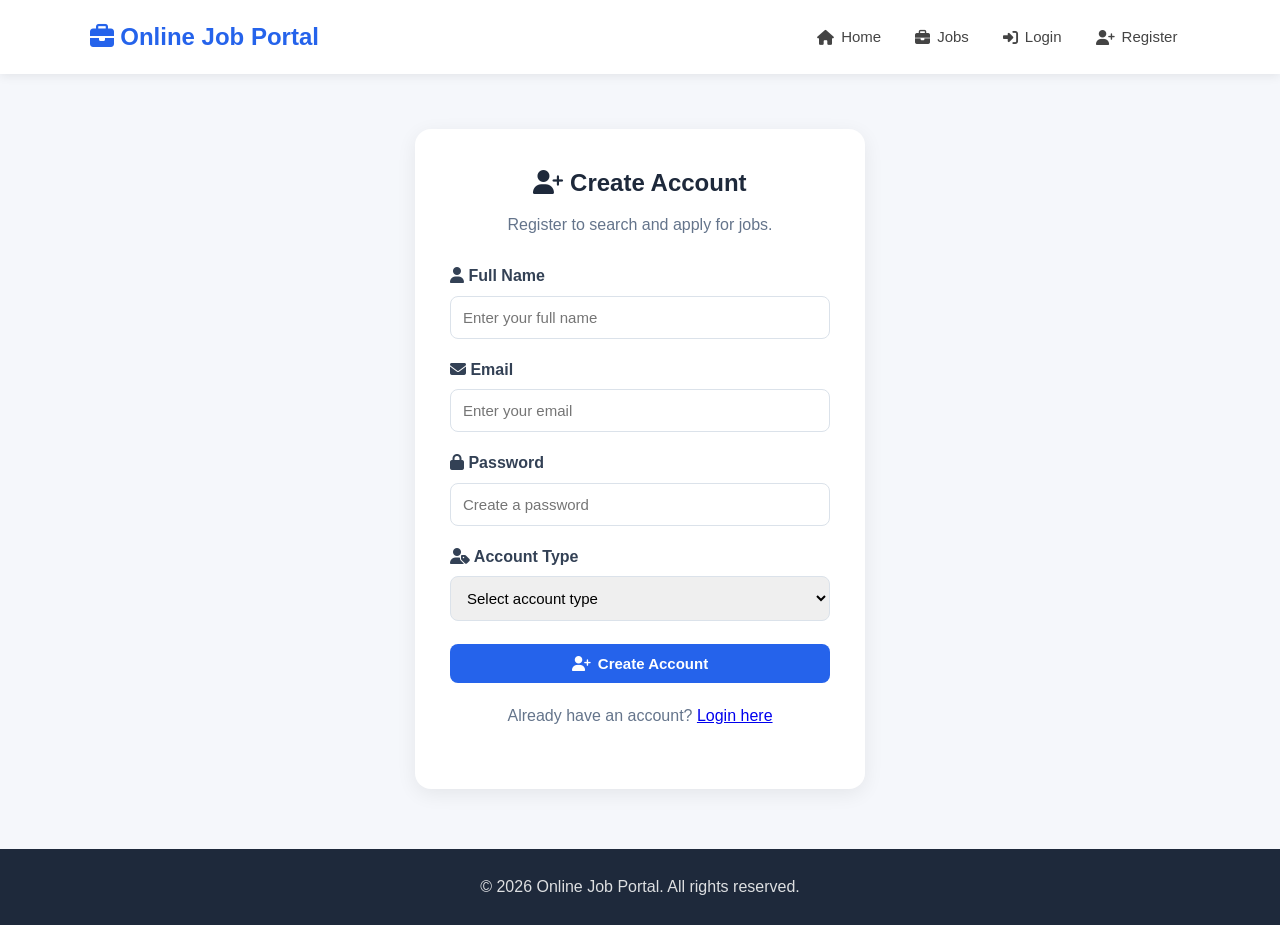
<file: frontend/register.html>
<!DOCTYPE html>
<html lang="en">

<head>
    <meta charset="UTF-8">
    <meta name="viewport" content="width=device-width, initial-scale=1.0">

    <title>Register - Online Job Portal</title>

    <!-- Font Awesome -->
    <link rel="stylesheet"
          href="https://cdnjs.cloudflare.com/ajax/libs/font-awesome/6.5.2/css/all.min.css">

    <!-- Main CSS -->
    <link rel="stylesheet" href="style.css">
</head>

<body>

    <!-- =========================
         NAVIGATION
    ========================== -->

    <nav>

        <h2>
            <i class="fa-solid fa-briefcase"></i>
            Online Job Portal
        </h2>

        <ul>

            <li>
                <a href="index.html">
                    <i class="fa-solid fa-house"></i>
                    Home
                </a>
            </li>

            <li>
                <a href="jobs.html">
                    <i class="fa-solid fa-briefcase"></i>
                    Jobs
                </a>
            </li>

            <li>
                <a href="login.html">
                    <i class="fa-solid fa-right-to-bracket"></i>
                    Login
                </a>
            </li>

            <li>
                <a href="register.html">
                    <i class="fa-solid fa-user-plus"></i>
                    Register
                </a>
            </li>

        </ul>

    </nav>


    <!-- =========================
         REGISTER FORM
    ========================== -->

    <main class="form-container">

        <h2>
            <i class="fa-solid fa-user-plus"></i>
            Create Account
        </h2>

        <p>
            Register to search and apply for jobs.
        </p>


        <form id="registerForm">

            <!-- Name -->

            <div class="form-group">

                <label for="name">
                    <i class="fa-solid fa-user"></i>
                    Full Name
                </label>

                <input
                    type="text"
                    id="name"
                    placeholder="Enter your full name"
                    required
                >

            </div>


            <!-- Email -->

            <div class="form-group">

                <label for="email">
                    <i class="fa-solid fa-envelope"></i>
                    Email
                </label>

                <input
                    type="email"
                    id="email"
                    placeholder="Enter your email"
                    required
                >

            </div>


            <!-- Password -->

            <div class="form-group">

                <label for="password">
                    <i class="fa-solid fa-lock"></i>
                    Password
                </label>

                <input
                    type="password"
                    id="password"
                    placeholder="Create a password"
                    required
                    minlength="6"
                >

            </div>


            <!-- Role -->

            <div class="form-group">

                <label for="role">
                    <i class="fa-solid fa-user-tag"></i>
                    Account Type
                </label>

                <select id="role" required>

                    <option value="">
                        Select account type
                    </option>

                    <option value="Job Seeker">
                        Job Seeker
                    </option>

                </select>

            </div>


            <!-- Register button -->

            <button type="submit">

                <i class="fa-solid fa-user-plus"></i>
                Create Account

            </button>

        </form>


        <!-- Message -->

        <div id="message"></div>


        <!-- Login -->

        <p style="margin-top: 20px;">

            Already have an account?

            <a href="login.html">
                Login here
            </a>

        </p>

    </main>


    <!-- =========================
         FOOTER
    ========================== -->

    <footer>

        <p>
            © 2026 Online Job Portal.
            All rights reserved.
        </p>

    </footer>


    <!-- =========================
         JAVASCRIPT
    ========================== -->

    <script>

        const API_URL = "http://localhost:8080";


        document
            .getElementById("registerForm")
            .addEventListener(
                "submit",
                async function (event) {

                    event.preventDefault();


                    const name =
                        document
                            .getElementById("name")
                            .value
                            .trim();


                    const email =
                        document
                            .getElementById("email")
                            .value
                            .trim();


                    const password =
                        document
                            .getElementById("password")
                            .value;


                    const role =
                        document
                            .getElementById("role")
                            .value;


                    const message =
                        document
                            .getElementById("message");


                    message.className = "";
                    message.textContent = "";


                    if (!name ||
                        !email ||
                        !password ||
                        !role) {

                        message.className =
                            "message error";

                        message.textContent =
                            "Please fill in all fields.";

                        return;

                    }


                    if (password.length < 6) {

                        message.className =
                            "message error";

                        message.textContent =
                            "Password must contain at least 6 characters.";

                        return;

                    }


                    try {

                        const response =
                            await fetch(
                                `${API_URL}/register`,
                                {
                                    method: "POST",

                                    headers: {
                                        "Content-Type":
                                            "application/json"
                                    },

                                    body:
                                        JSON.stringify({
                                            name: name,
                                            email: email,
                                            password: password,
                                            role: role
                                        })
                                }
                            );


                        const data =
                            await response.json();


                        if (response.ok &&
                            data.success) {

                            message.className =
                                "message success";

                            message.textContent =
                                "Registration successful! Redirecting to login...";


                            document
                                .getElementById(
                                    "registerForm"
                                )
                                .reset();


                            setTimeout(
                                function () {

                                    window.location.href =
                                        "login.html";

                                },
                                1200
                            );


                        } else {

                            message.className =
                                "message error";

                            message.textContent =
                                data.message ||
                                "Registration failed. Please try again.";

                        }


                    } catch (error) {

                        console.error(error);

                        message.className =
                            "message error";

                        message.textContent =
                            "Unable to connect to the server. Please try again.";

                    }

                }
            );

    </script>

</body>

</html>
</file>
<file: frontend/style.css>
/* =========================
   ONLINE JOB PORTAL
   PROFESSIONAL UI
========================= */

* {
    margin: 0;
    padding: 0;
    box-sizing: border-box;
}

body {
    font-family: Arial, Helvetica, sans-serif;
    background: #f5f7fb;
    color: #222;
    line-height: 1.6;
}

/* =========================
   NAVIGATION
========================= */

nav {
    background: #ffffff;
    padding: 16px 7%;
    display: flex;
    justify-content: space-between;
    align-items: center;
    box-shadow: 0 2px 10px rgba(0, 0, 0, 0.08);
    position: sticky;
    top: 0;
    z-index: 1000;
}

nav h2 {
    font-size: 24px;
    color: #2563eb;
    font-weight: 700;
}

nav ul {
    list-style: none;
    display: flex;
    align-items: center;
    gap: 8px;
}

nav ul li {
    display: inline-block;
}

nav ul li a {
    display: inline-flex;
    align-items: center;
    gap: 7px;
    text-decoration: none;
    color: #444;
    padding: 9px 13px;
    border-radius: 8px;
    font-size: 15px;
    font-weight: 500;
    transition: 0.2s ease;
}

nav ul li a:hover {
    background: #eff6ff;
    color: #2563eb;
}

nav ul li a i {
    font-size: 15px;
}

/* =========================
   MAIN CONTAINER
========================= */

.container {
    width: 86%;
    max-width: 1150px;
    margin: 40px auto;
}

/* =========================
   HERO SECTION
========================= */

.hero {
    background: linear-gradient(135deg, #2563eb, #1d4ed8);
    color: white;
    padding: 75px 30px;
    text-align: center;
    border-radius: 18px;
    margin: 35px auto;
    max-width: 1200px;
    box-shadow: 0 10px 30px rgba(37, 99, 235, 0.20);
}

.hero h1 {
    font-size: 42px;
    margin-bottom: 15px;
}

.hero p {
    font-size: 18px;
    margin-bottom: 28px;
    opacity: 0.95;
}

.hero .btn {
    background: white;
    color: #2563eb;
}

.hero .btn:hover {
    background: #f1f5f9;
}

/* =========================
   BUTTONS
========================= */

.btn,
button {
    display: inline-flex;
    justify-content: center;
    align-items: center;
    gap: 7px;
    border: none;
    background: #2563eb;
    color: white;
    padding: 11px 20px;
    border-radius: 8px;
    font-size: 15px;
    font-weight: 600;
    cursor: pointer;
    text-decoration: none;
    transition: 0.2s ease;
}

.btn:hover,
button:hover {
    background: #1d4ed8;
    transform: translateY(-1px);
}

/* =========================
   SECTION HEADINGS
========================= */

h1,
h2,
h3 {
    color: #1e293b;
}

.page-title {
    text-align: center;
    margin-bottom: 10px;
}

.page-subtitle {
    text-align: center;
    color: #64748b;
    margin-bottom: 30px;
}

/* =========================
   HOME FEATURE CARDS
========================= */

.features {
    width: 86%;
    max-width: 1150px;
    margin: 45px auto;
    display: grid;
    grid-template-columns: repeat(3, 1fr);
    gap: 22px;
}

.feature-card {
    background: white;
    padding: 30px 25px;
    border-radius: 14px;
    text-align: center;
    box-shadow: 0 4px 15px rgba(0, 0, 0, 0.06);
    transition: 0.2s ease;
}

.feature-card:hover {
    transform: translateY(-4px);
    box-shadow: 0 8px 22px rgba(0, 0, 0, 0.10);
}

.feature-card i {
    font-size: 32px;
    color: #2563eb;
    margin-bottom: 15px;
}

.feature-card h3 {
    margin-bottom: 8px;
}

.feature-card p {
    color: #64748b;
}

/* =========================
   SEARCH / FILTER AREA
========================= */

.search-box {
    background: white;
    padding: 22px;
    border-radius: 14px;
    margin-bottom: 30px;
    box-shadow: 0 4px 15px rgba(0, 0, 0, 0.06);
}

.search-box input,
.search-box select {
    padding: 12px 13px;
    border: 1px solid #dbe2ea;
    border-radius: 8px;
    font-size: 14px;
    outline: none;
    background: white;
}

.search-box input:focus,
.search-box select:focus {
    border-color: #2563eb;
}

/* =========================
   JOB CARDS
========================= */

.jobs-container {
    display: grid;
    grid-template-columns: repeat(2, 1fr);
    gap: 22px;
}

.job-card {
    background: white;
    padding: 25px;
    border-radius: 14px;
    border: 1px solid #e5e7eb;
    box-shadow: 0 4px 15px rgba(0, 0, 0, 0.05);
    transition: 0.2s ease;
}

.job-card:hover {
    transform: translateY(-3px);
    box-shadow: 0 9px 24px rgba(0, 0, 0, 0.10);
}

.job-card h3 {
    font-size: 20px;
    margin-bottom: 15px;
    color: #1e40af;
}

.job-card p {
    margin: 8px 0;
    color: #475569;
}

.job-card strong {
    color: #334155;
}

.job-card .btn {
    margin-top: 15px;
}

/* =========================
   APPLICATION CARDS
========================= */

.application-card {
    background: white;
    padding: 24px;
    border-radius: 14px;
    border: 1px solid #e5e7eb;
    margin-bottom: 18px;
    box-shadow: 0 4px 15px rgba(0, 0, 0, 0.05);
}

.application-card h3 {
    color: #1e40af;
    margin-bottom: 12px;
}

.application-card p {
    margin: 7px 0;
    color: #475569;
}

.status {
    display: inline-block;
    background: #dcfce7;
    color: #166534;
    padding: 5px 11px;
    border-radius: 20px;
    font-size: 13px;
    font-weight: 600;
}

/* =========================
   PROFILE
========================= */

.profile-card {
    background: white;
    max-width: 600px;
    margin: 40px auto;
    padding: 35px;
    border-radius: 16px;
    box-shadow: 0 5px 20px rgba(0, 0, 0, 0.07);
}

.profile-card h2 {
    text-align: center;
    margin-bottom: 25px;
}

.profile-row {
    display: flex;
    justify-content: space-between;
    gap: 20px;
    padding: 15px 0;
    border-bottom: 1px solid #e5e7eb;
}

.profile-row:last-child {
    border-bottom: none;
}

.profile-label {
    font-weight: 600;
    color: #475569;
}

.profile-value {
    color: #1e293b;
}

/* =========================
   LOGIN / REGISTER
========================= */

.form-container {
    max-width: 450px;
    margin: 55px auto;
    background: white;
    padding: 35px;
    border-radius: 16px;
    box-shadow: 0 5px 20px rgba(0, 0, 0, 0.07);
}

.form-container h2 {
    text-align: center;
    margin-bottom: 10px;
}

.form-container p {
    text-align: center;
    color: #64748b;
    margin-bottom: 25px;
}

.form-group {
    margin-bottom: 18px;
}

.form-group label {
    display: block;
    margin-bottom: 7px;
    font-weight: 600;
    color: #334155;
}

.form-group input,
.form-group select {
    width: 100%;
    padding: 12px;
    border: 1px solid #dbe2ea;
    border-radius: 8px;
    font-size: 15px;
    outline: none;
}

.form-group input:focus,
.form-group select:focus {
    border-color: #2563eb;
}

.form-container button {
    width: 100%;
    margin-top: 5px;
}

/* =========================
   MESSAGES
========================= */

.message {
    padding: 12px 15px;
    border-radius: 8px;
    margin: 15px 0;
    text-align: center;
}

.success {
    background: #dcfce7;
    color: #166534;
}

.error {
    background: #fee2e2;
    color: #991b1b;
}

/* =========================
   EMPTY STATE
========================= */

.empty-state {
    background: white;
    text-align: center;
    padding: 50px 20px;
    border-radius: 14px;
    color: #64748b;
    box-shadow: 0 4px 15px rgba(0, 0, 0, 0.05);
}

.empty-state i {
    font-size: 40px;
    margin-bottom: 15px;
    color: #94a3b8;
}

/* =========================
   FOOTER
========================= */

footer {
    margin-top: 60px;
    background: #1e293b;
    color: white;
    text-align: center;
    padding: 25px;
}

footer p {
    margin: 0;
    opacity: 0.85;
}

/* =========================
   RESPONSIVE DESIGN
========================= */

@media (max-width: 850px) {

    nav {
        flex-direction: column;
        gap: 12px;
    }

    nav ul {
        flex-wrap: wrap;
        justify-content: center;
    }

    .features {
        grid-template-columns: 1fr;
    }

    .jobs-container {
        grid-template-columns: 1fr;
    }

    .hero h1 {
        font-size: 32px;
    }
}

@media (max-width: 550px) {

    nav h2 {
        font-size: 21px;
    }

    nav ul li a {
        font-size: 13px;
        padding: 7px 8px;
    }

    .container,
    .features {
        width: 92%;
    }

    .hero {
        padding: 50px 20px;
    }

    .hero h1 {
        font-size: 28px;
    }

    .hero p {
        font-size: 16px;
    }

    .profile-row {
        flex-direction: column;
        gap: 5px;
    }

    .form-container {
        width: 92%;
        padding: 25px;
    }
}
</file>
